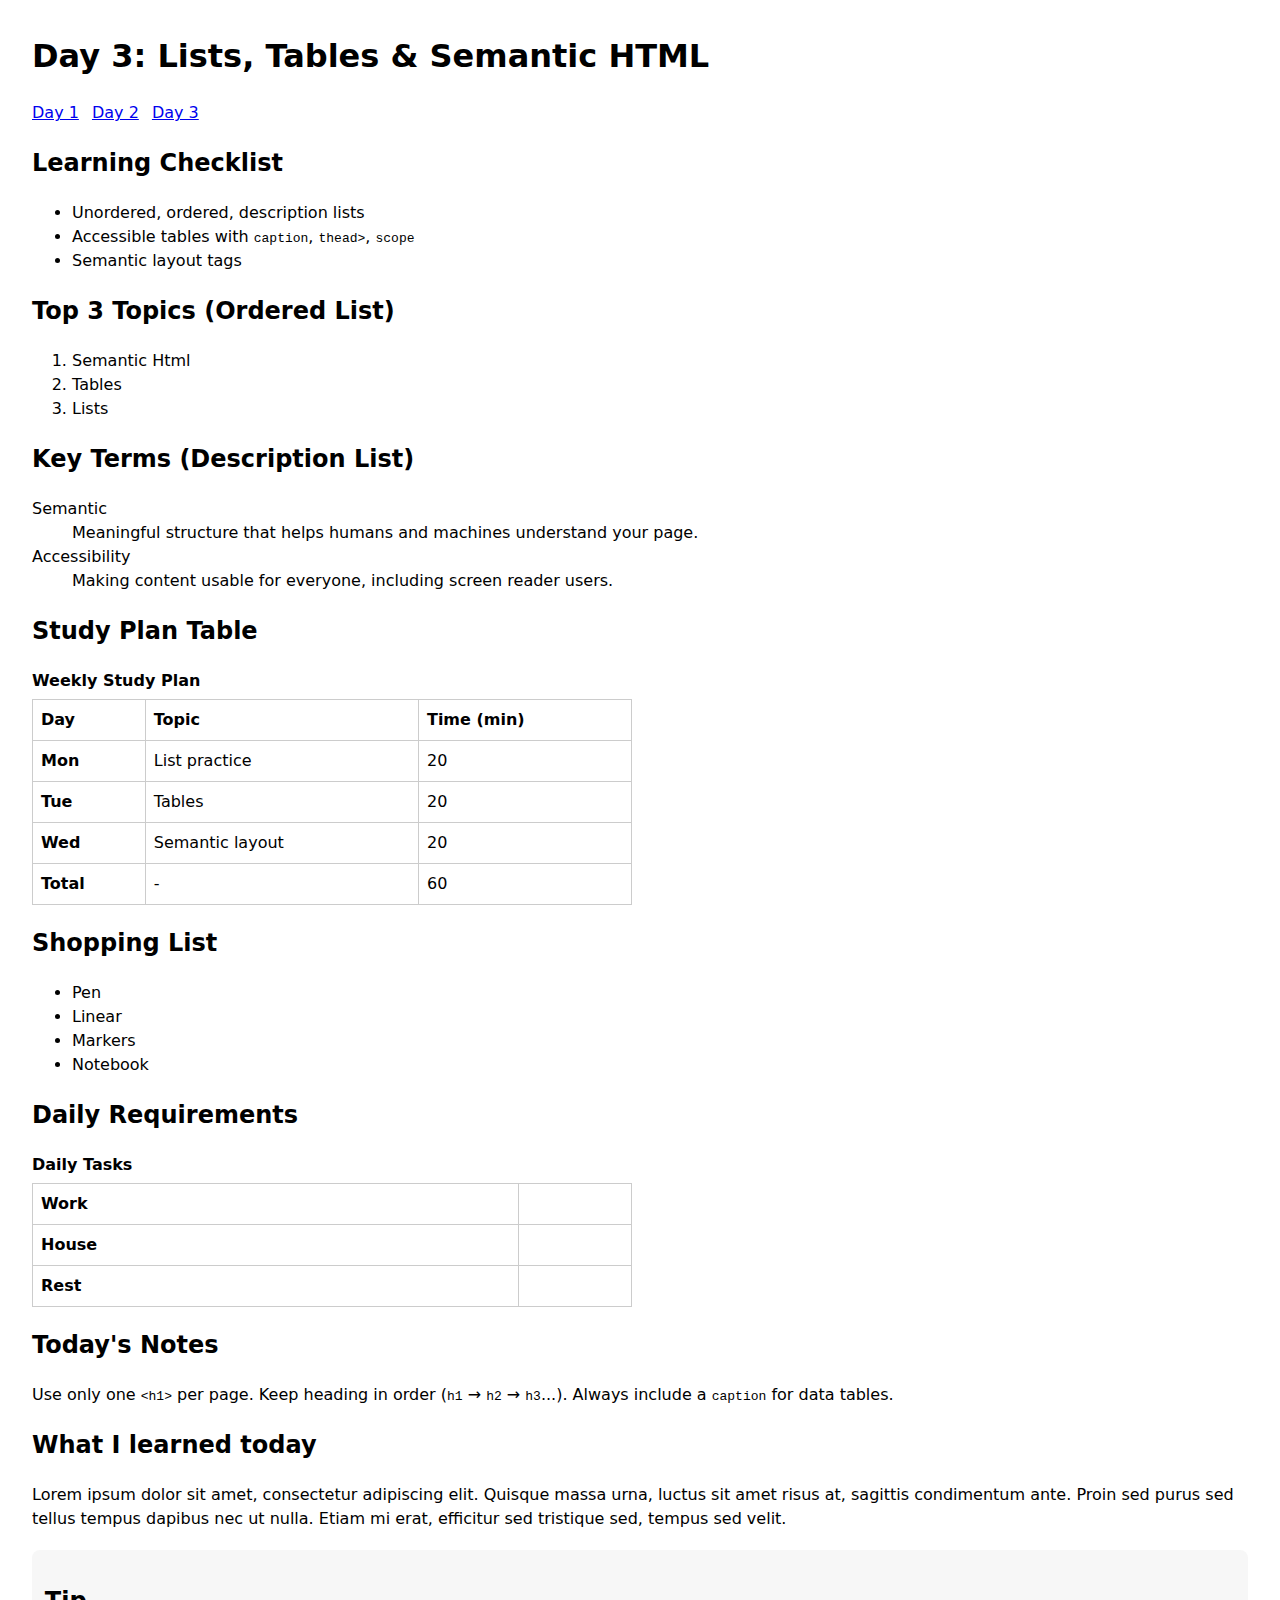
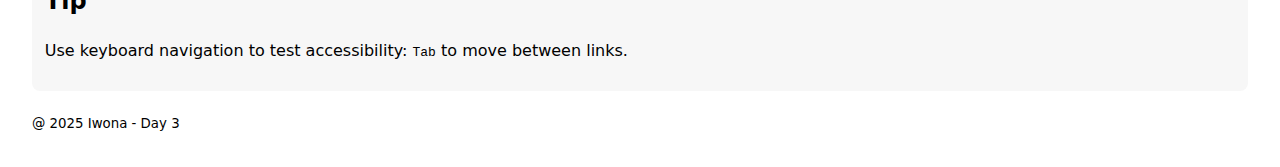
<file: day3/index.html>
<!DOCTYPE HTML>
<html lang="en">
<head>
    <meta charset="UTF-8" />
    <meta name="viewport" content="width=device-width, initial-scale=1" />
    <title>Day 3 - Lists, Tables & Semantics</title>
    <style>
        /*8tiny styling so it's readable*/
        body { font-family: system-ui, Arial, sans-serif; line-height: 1.5; margin: 2rem; }
        header, footer, nav, main, section, article, aside { margin-bottom: 1.2rem; }
        table { border-collapse: collapse; width: 100%; max-width: 600px; }
        th, td { border: 1px solid #ccc; padding: 0.5rem; text-align: left; }
        caption { text-align: left; font-weight: 600; margin-bottom: 0.4rem; }
        aside { background: #f7f7f7; padding: 0.8rem; border-radius: 8px; }
        nav a { margin-right: .5rem; }
    </style>
</head>
<body>
    <header>
        <h1>Day 3: Lists, Tables & Semantic HTML</h1>
        <nav aria-label="Primary">
            <a href="../day1/index.html">Day 1</a>
            <a href="../day2/about.html">Day 2</a>
            <a href="./index.html" aria-current="page">Day 3</a>
        </nav>
    </header>
    <main>
        <section>
            <h2>Learning Checklist</h2>
            <ul>
                <li>Unordered, ordered, description lists
                <li>Accessible tables with <code>caption</code>, <code>thead></code>, <code>scope</code></li>
                <li>Semantic layout tags</li>
            </ul>
        </section>

        <section>
            <h2>Top 3 Topics (Ordered List)</h2>
            <ol>
                <li>Semantic Html</li>
                <li>Tables</li>
                <li>Lists</li>
            </ol>
        </section>

        <section>
            <h2>Key Terms (Description List)</h2>
            <dl>
                <dt>Semantic</dt>
                <dd>Meaningful structure that helps humans and machines understand your page.</dd>
                <dt>Accessibility</dt>
                <dd>Making content usable for everyone, including screen reader users.</dd>
            </dl>
        </section>

        <section>
            <h2>Study Plan Table</h2>
            <table>
                <caption>Weekly Study Plan</caption>
                <thead>
                    <tr>
                        <th scop="col">Day</th>
                        <th scope="col">Topic</th>
                        <th scop="col">Time (min)</th>
                    </tr>
                </thead>
                <tbody>
                    <tr>
                        <th scope="row">Mon</th>
                        <td>List practice</td>
                        <td>20</td>
                    </tr>
                    <tr>
                        <th scope="row">Tue</th>
                        <td>Tables</td>
                        <td>20</td>
                    </tr>
                    <tr>
                        <th scope="row">Wed</th>
                        <td>Semantic layout</td>
                        <td>20</td>
                    </tr>
                </tbody>
                <tfoot>
                    <tr>
                        <th scope="row">Total</th>
                        <td>-</td>
                        <td>60</td>
                    </tr>
                </tfoot>
            </table>
        </section>

        <section>
            <h2>Shopping List</h2>
            <ul>
                <li>Pen</li>
                <li>Linear</li>
                <li>Markers</li>
                <li>Notebook</li>
            </ul>
        </section>

        <section>
            <h2>Daily Requirements</h2>
            <table>
            <caption>Daily Tasks</caption>
            <tbody>

                <tr>
                    <th scope="row">Work</th>
                    <td></td>
                </tr>
                <tr>
                    <th scope="row">House</th>
                    <td></td>
                </tr>
                <tr>
                    <th scope="row">Rest</th>
                    <td></td>
                </tr>
            </tbody>
            </table>
        </section>

        <article>
            <h2>Today's Notes</h2>
            <p>Use only one <code>&lt;h1&gt;</code> per page. Keep heading in order (<code>h1</code> → <code>h2</code> → <code>h3</code>...). Always include a <code>caption</code> for data tables. </p>
        </article>

        <article>
            <h2>What I learned today</h2>
            <p>Lorem ipsum dolor sit amet, consectetur adipiscing elit. Quisque massa urna, luctus sit amet risus at, sagittis condimentum ante. Proin sed purus sed tellus tempus dapibus nec ut nulla. Etiam mi erat, efficitur sed tristique sed, tempus sed velit. </p>
        </article>

        <aside>
            <h2>Tip</h2>
            <p>Use keyboard navigation to test accessibility: <kbd>Tab</kbd> to move between links.</p>
        </aside>

    </main>

    <footer>
        <small>@ 2025 Iwona - Day 3</small>
    </footer>
</body>
</html>
</file>
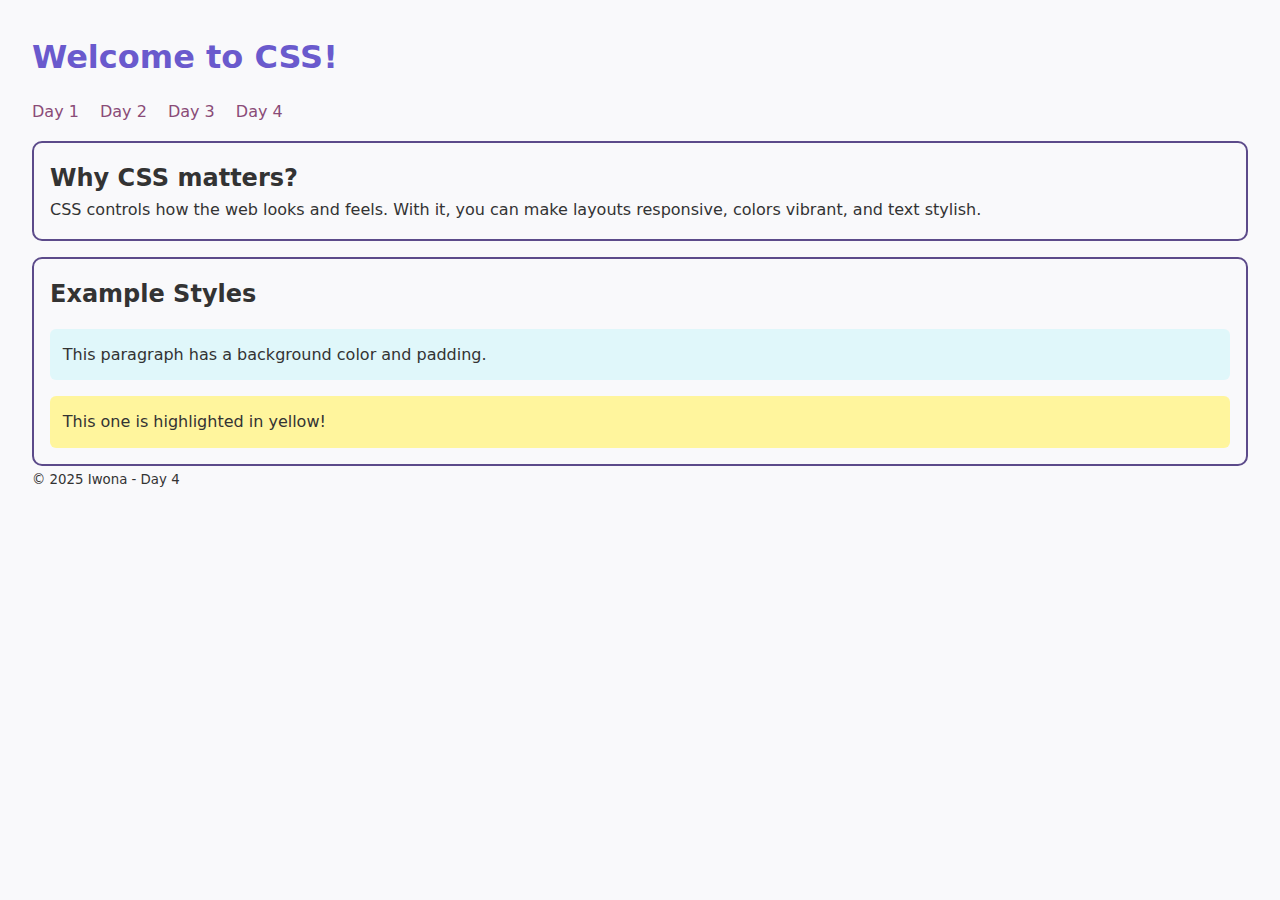
<file: day4/index.html>
<!DOCTYPE html>
<html lang="en">
    <head>
        <meta charset="UTF-8">
        <meta name="viewport" content="width=device-width, initial-scale=1.0">
        <title>Day 4 - Intro to CSS</title>
        <link rel="stylesheet" href="./style.css">
    </head>

    <body>
        <header>
            <h1 class="main-title">Welcome to CSS!</h1>
            <nav>
                <a href="../day1/index.html">Day 1</a>
                <a href="../day2/about.html">Day 2</a>
                <a href="../day3/dashboard.html">Day 3</a>
                <a href="./index.html" aria-current="page">Day 4</a>
            </nav>
        </header>

        <main>
            <section>
                <h2>Why CSS matters?</h2>
                <p>CSS controls how the web looks and feels. With it, you can make layouts responsive, colors vibrant, and text stylish. </p>
            </section>

            <section>
                <h2>Example Styles</h2>
                <p class="note">This paragraph has a background color and padding.</p>
                <p class="highlight">This one is highlighted in yellow!</p>
            </section>
        </main>

        <footer>
            <small>&copy; 2025 Iwona - Day 4</small>
        </footer>
    </body>
</html>
</file>
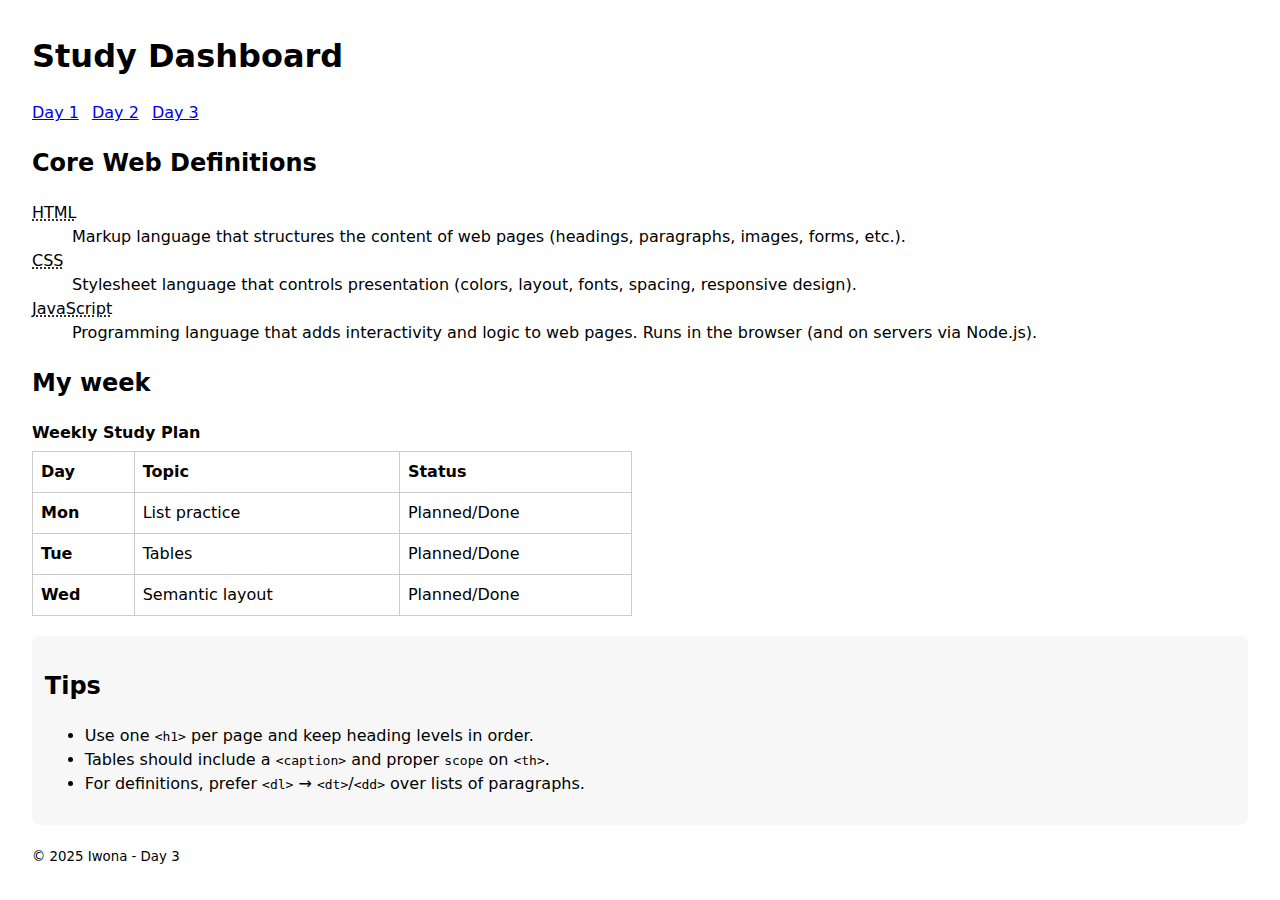
<file: day3/dashboard.html>
<!DOCTYPE html>
<html lang="en">
<head>
    <meta charset="UTF-8" />
    <meta name="viewport" content="width=device-width, initial-scale=1" />
    <title>Study Dashboard</title>
    <style>
        /*tiny styling so it's readable*/
        body { font-family: system-ui, Arial, sans-serif; line-height: 1.5; margin: 2rem; }
        header, footer, nav, main, section, article, aside { margin-bottom: 1.2rem; }
        table { border-collapse: collapse; width: 100%; max-width: 600px; }
        th, td { border: 1px solid #ccc; padding: 0.5rem; text-align: left; }
        caption { text-align: left; font-weight: 600; margin-bottom: 0.4rem; }
        aside { background: #f7f7f7; padding: 0.8rem; border-radius: 8px; }
        nav a { margin-right: .5rem; }
    </style>
</head>

<body>

    <header>
        <h1>Study Dashboard</h1>
        <nav aria-label="Primary">
            <a href="../day1/index.html">Day 1</a>
            <a href="../day2/about.html">Day 2</a>
            <a href="../day3/index.html" aria-current="page">Day 3</a>
        </nav>
    </header>

    <main>
        <section>
            <h2>Core Web Definitions</h2>
            <dl>
                <dt><abbr title="HyperText Markup Language">HTML</abbr></dt>
                <dd>Markup language that structures the content of web pages (headings, paragraphs, images, forms, etc.).</dd>

                <dt><abbr title="Cascading Style Sheets">CSS</abbr></dt>
                <dd>Stylesheet language that controls presentation (colors, layout, fonts, spacing, responsive design).</dd>

                <dt><abbr title="JavaScript">JavaScript</abbr></dt>
                <dd>Programming language that adds interactivity and logic to web pages. Runs in the browser (and on servers via Node.js).</dd>
            </dl>
        </section>

        <section>
            <h2>My week</h2>
            <table>
                <caption>Weekly Study Plan</caption>
                <thead>
                    <tr>
                        <th scope="col">Day</th>
                        <th scope="col">Topic</th>
                        <th scope="col">Status</th>
                    </tr>
                </thead>
                <tbody>
                    <tr>
                        <th scope="row">Mon</th>
                        <td>List practice</td>
                        <td>Planned/Done</td>
                    </tr>
                    <tr>
                        <th scope="row">Tue</th>
                        <td>Tables</td>
                        <td>Planned/Done</td>
                    </tr>
                    <tr>
                        <th scope="row">Wed</th>
                        <td>Semantic layout</td>
                        <td>Planned/Done</td>
                    </tr>
                </tbody>
                
            </table>
        </section>

        <aside>
            <h2>Tips</h2>
            <ul>
                <li>Use one <code>&lt;h1&gt;</code> per page and keep heading levels in order.</li>
                <li>Tables should include a <code>&lt;caption&gt;</code> and proper <code>scope</code> on <code>&lt;th&gt;</code>.</li>
                <li>For definitions, prefer <code>&lt;dl&gt;</code> → <code>&lt;dt&gt;</code>/<code>&lt;dd&gt;</code> over lists of paragraphs.</li>
            </ul>
        </aside>
    </main>

    <footer>
        <small>&copy; 2025 Iwona - Day 3</small>
    </footer>
</body>
</html>
</file>
<file: day4/style.css>
/*Reset browser defaults*/
* {
    box-sizing: border-box;
    margin: 0;
    padding: 0;
}

/*page layout*/
body {

    font-family: system-ui, Arial, sans-serif;
    line-height: 1.6;
    background-color: #f9f9fb;
    color: #333;
    margin: 2rem;
}

/*navigation links*/
nav a {
    color: #8a4b77;
    text-decoration: none;
    margin-right: 1rem;
    font-weight: 500; 
}

nav a:hover {
    text-decoration: underline;
}

/*headings*/
.main-title {
    color: #6a5acd;
    font-size: 2rem;
    margin-bottom: 1rem;
}

/*paragraphs*/
.note {
    background-color: #e0f7fa;
    padding: 0.8rem;
    border-radius: 6px;
    margin-top: 1rem;
}
.highlight {
    background-color: #fff59d;
    padding: 0.8rem;
    border-radius:  6px;
    margin-top: 1rem;

}

/*border around all section elements*/
section {
    border-radius: 10px;
    border: 2px solid #5c4b8a;
    padding: 1rem;
    margin-top:1rem;
}
</file>
